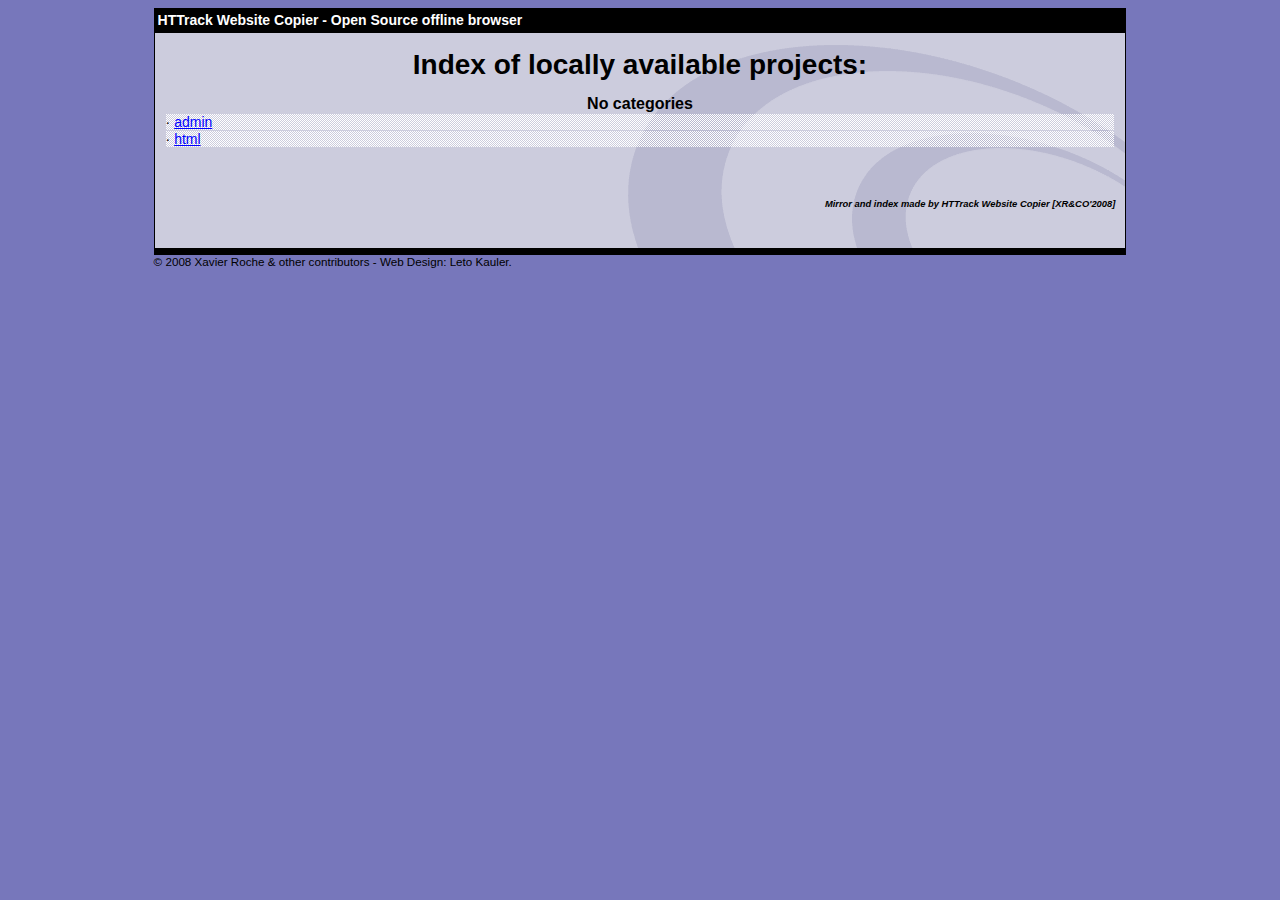
<file: index.html>
<html xmlns="http://www.w3.org/1999/xhtml" lang="en">

<head>
	<meta http-equiv="Content-Type" content="text/html; charset=utf-8" />
	<meta name="description" content="HTTrack is an easy-to-use website mirror utility. It allows you to download a World Wide website from the Internet to a local directory,building recursively all structures, getting html, images, and other files from the server to your computer. Links are rebuiltrelatively so that you can freely browse to the local site (works with any browser). You can mirror several sites together so that you can jump from one toanother. You can, also, update an existing mirror site, or resume an interrupted download. The robot is fully configurable, with an integrated help" />
	<meta name="keywords" content="httrack, HTTRACK, HTTrack, winhttrack, WINHTTRACK, WinHTTrack, offline browser, web mirror utility, aspirateur web, surf offline, web capture, www mirror utility, browse offline, local  site builder, website mirroring, aspirateur www, internet grabber, capture de site web, internet tool, hors connexion, unix, dos, windows 95, windows 98, solaris, ibm580, AIX 4.0, HTS, HTGet, web aspirator, web aspirateur, libre, GPL, GNU, free software" />
	<title>List of available projects - HTTrack Website Copier</title>
	<!-- Mirror and index made by HTTrack Website Copier/3.49-2 [XR&CO'2014] -->

	<style type="text/css">
	<!--

body {
	margin: 0;  padding: 0;  margin-bottom: 15px;  margin-top: 8px;
	background: #77b;
}
body, td {
	font: 14px "Trebuchet MS", Verdana, Arial, Helvetica, sans-serif;
	}

#subTitle {
	background: #000;  color: #fff;  padding: 4px;  font-weight: bold; 
	}

#siteNavigation a, #siteNavigation .current {
	font-weight: bold;  color: #448;
	}
#siteNavigation a:link    { text-decoration: none; }
#siteNavigation a:visited { text-decoration: none; }

#siteNavigation .current { background-color: #ccd; }

#siteNavigation a:hover   { text-decoration: none;  background-color: #fff;  color: #000; }
#siteNavigation a:active  { text-decoration: none;  background-color: #ccc; }


a:link    { text-decoration: underline;  color: #00f; }
a:visited { text-decoration: underline;  color: #000; }
a:hover   { text-decoration: underline;  color: #c00; }
a:active  { text-decoration: underline; }

#pageContent {
	clear: both;
	border-bottom: 6px solid #000;
	padding: 10px;  padding-top: 20px;
	line-height: 1.65em;
	background-image: url(backblue.gif);
	background-repeat: no-repeat;
	background-position: top right;
	}

#pageContent, #siteNavigation {
	background-color: #ccd;
	}


.imgLeft  { float: left;   margin-right: 10px;  margin-bottom: 10px; }
.imgRight { float: right;  margin-left: 10px;   margin-bottom: 10px; }

hr { height: 1px;  color: #000;  background-color: #000;  margin-bottom: 15px; }

h1 { margin: 0;  font-weight: bold;  font-size: 2em; }
h2 { margin: 0;  font-weight: bold;  font-size: 1.6em; }
h3 { margin: 0;  font-weight: bold;  font-size: 1.3em; }
h4 { margin: 0;  font-weight: bold;  font-size: 1.18em; }

.blak { background-color: #000; }
.hide { display: none; }
.tableWidth { min-width: 400px; }

.tblRegular       { border-collapse: collapse; }
.tblRegular td    { padding: 6px;  background-image: url(fade.gif);  border: 2px solid #99c; }
.tblHeaderColor, .tblHeaderColor td { background: #99c; }
.tblNoBorder td   { border: 0; }


// -->
</style>

</head>

<body>
<table width="76%" border="0" align="center" cellspacing="0" cellpadding="3" class="tableWidth">
	<tr>
	<td id="subTitle">HTTrack Website Copier - Open Source offline browser</td>
	</tr>
</table>
<table width="76%" border="0" align="center" cellspacing="0" cellpadding="0" class="tableWidth">
<tr class="blak">
<td>
	<table width="100%" border="0" align="center" cellspacing="1" cellpadding="0">
	<tr>
	<td colspan="6"> 
		<table width="100%" border="0" align="center" cellspacing="0" cellpadding="10">
		<tr> 
		<td id="pageContent"> 
<!-- ==================== End prologue ==================== -->


<h1 ALIGN=Center>Index of locally available projects:</H1>
  <table border="0" width="100%" cellspacing="1" cellpadding="0">
		<TH>
		<BR/>
			No categories
		</TH>
		<TR>
		  <TD BACKGROUND="fade.gif">
                    &middot; <A HREF="admin/index.html">admin</A>
   		  </TD>
		</TR>
		<TR>
		  <TD BACKGROUND="fade.gif">
                    &middot; <A HREF="html/index.html">html</A>
   		  </TD>
		</TR>
	</TABLE>
	<BR>
	<H6 ALIGN="RIGHT">
         <I>Mirror and index made by HTTrack Website Copier [XR&CO'2008]</I>
	</H6>
	<!-- Mirror and index made by HTTrack Website Copier/3.49-2 [XR&CO'2014] -->
	<!-- Thanks for using HTTrack Website Copier! -->

<!-- ==================== Start epilogue ==================== -->
		</td>
		</tr>
		</table>
	</td>
	</tr>
	</table>
</td>
</tr>
</table>

<table width="76%" border="0" align="center" valign="bottom" cellspacing="0" cellpadding="0">
	<tr>
	<td id="footer"><small>&copy; 2008 Xavier Roche & other contributors - Web Design: Leto Kauler.</small></td>
	</tr>
</table>

</body>

</html>
</file>
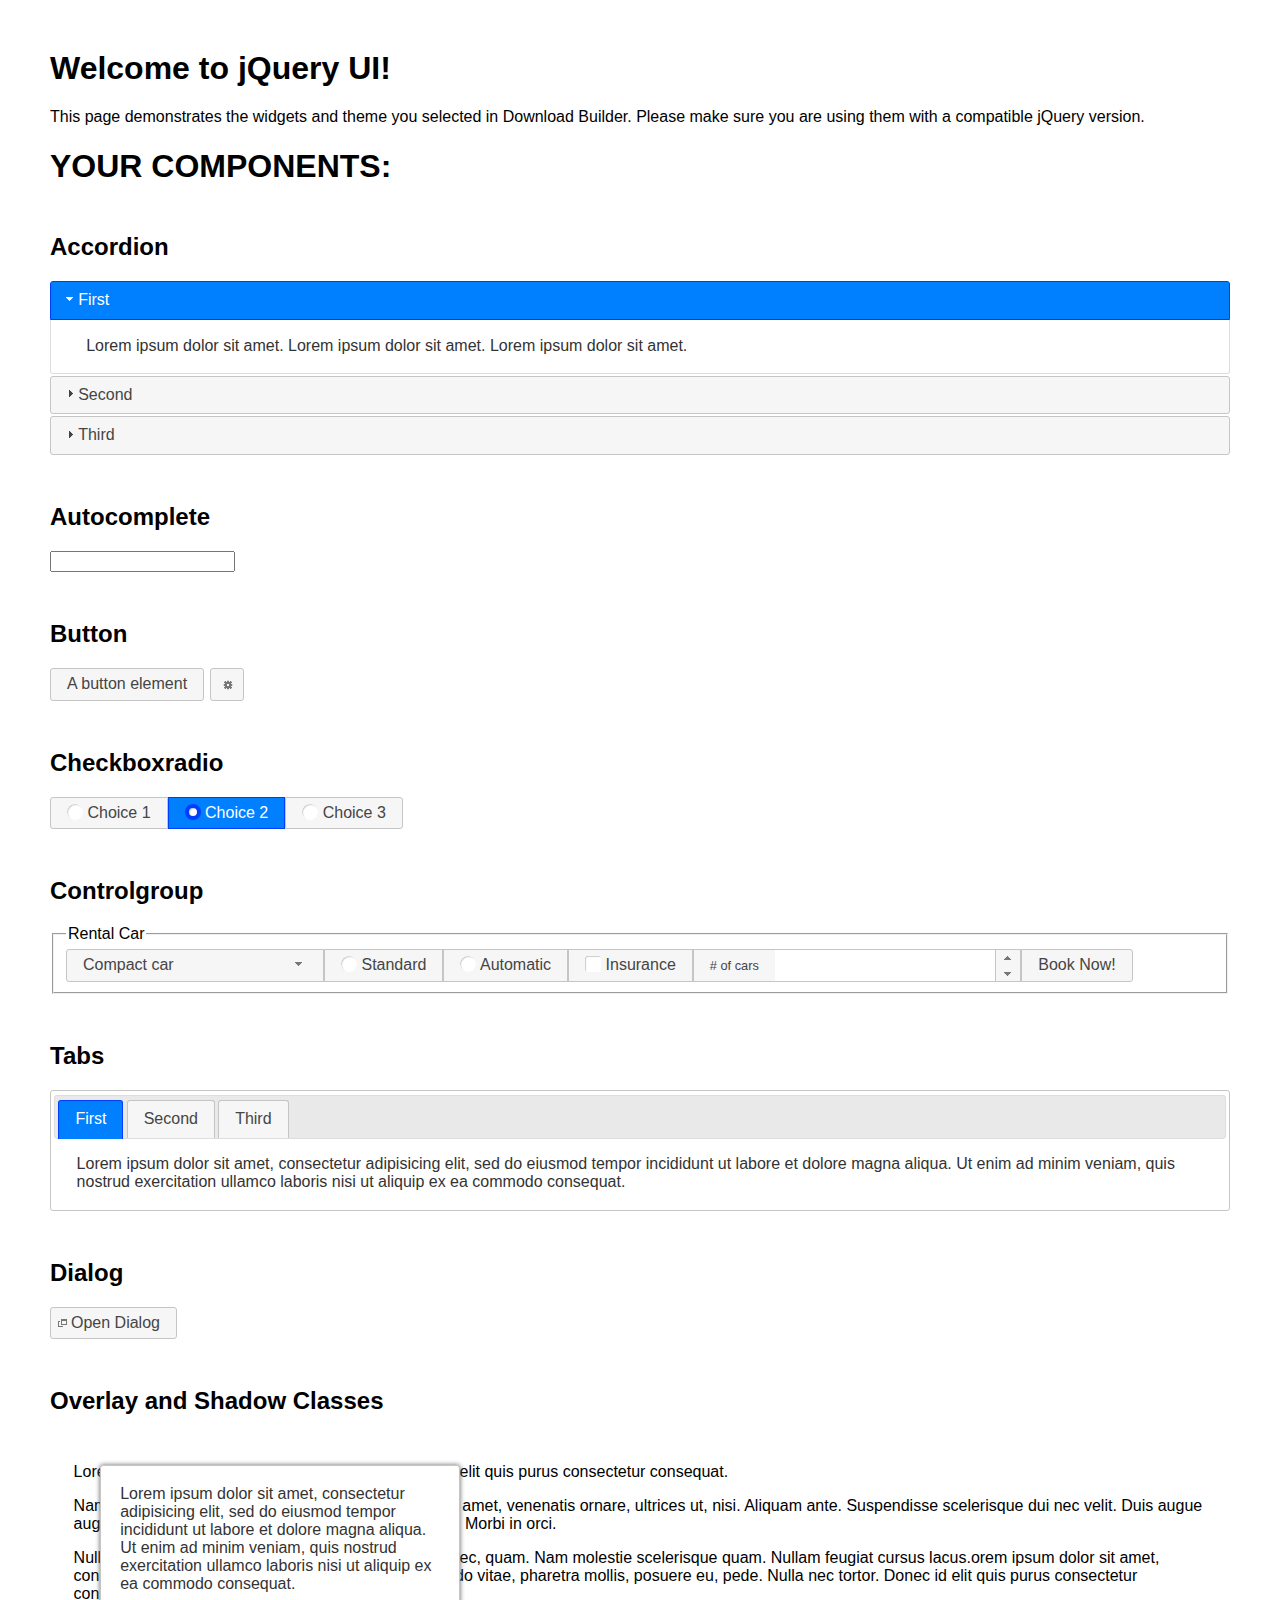
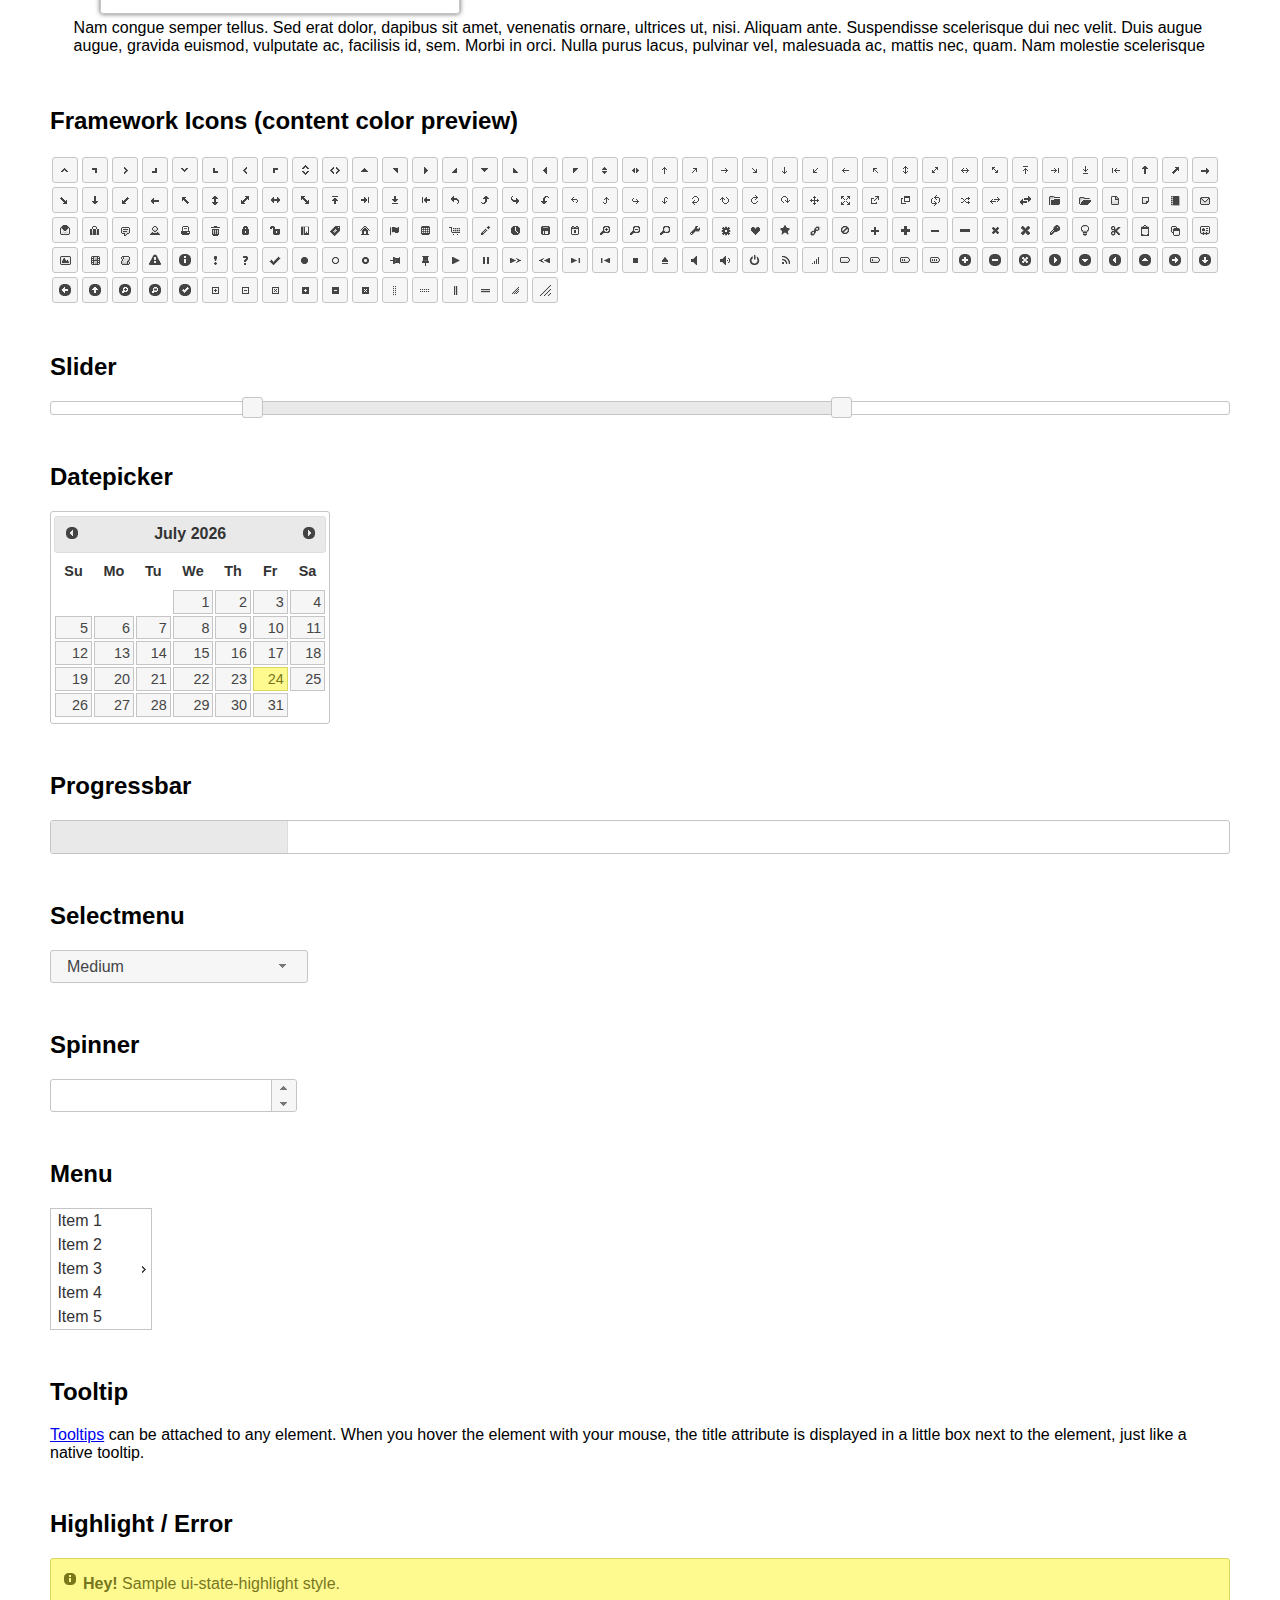
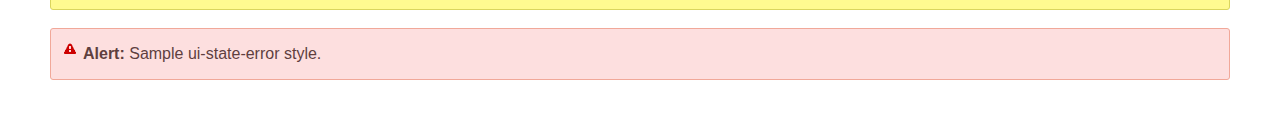
<file: vendor/jqueryui/index.html>
<!doctype html>
<html lang="us">
<head>
	<meta charset="utf-8">
	<title>jQuery UI Example Page</title>
	<link href="jquery-ui.css" rel="stylesheet">
	<style>
	body{
		font-family: "Trebuchet MS", sans-serif;
		margin: 50px;
	}
	.demoHeaders {
		margin-top: 2em;
	}
	#dialog-link {
		padding: .4em 1em .4em 20px;
		text-decoration: none;
		position: relative;
	}
	#dialog-link span.ui-icon {
		margin: 0 5px 0 0;
		position: absolute;
		left: .2em;
		top: 50%;
		margin-top: -8px;
	}
	#icons {
		margin: 0;
		padding: 0;
	}
	#icons li {
		margin: 2px;
		position: relative;
		padding: 4px 0;
		cursor: pointer;
		float: left;
		list-style: none;
	}
	#icons span.ui-icon {
		float: left;
		margin: 0 4px;
	}
	.fakewindowcontain .ui-widget-overlay {
		position: absolute;
	}
	select {
		width: 200px;
	}
	</style>
</head>
<body>

<h1>Welcome to jQuery UI!</h1>

<div class="ui-widget">
	<p>This page demonstrates the widgets and theme you selected in Download Builder. Please make sure you are using them with a compatible jQuery version.</p>
</div>

<h1>YOUR COMPONENTS:</h1>


<!-- Accordion -->
<h2 class="demoHeaders">Accordion</h2>
<div id="accordion">
	<h3>First</h3>
	<div>Lorem ipsum dolor sit amet. Lorem ipsum dolor sit amet. Lorem ipsum dolor sit amet.</div>
	<h3>Second</h3>
	<div>Phasellus mattis tincidunt nibh.</div>
	<h3>Third</h3>
	<div>Nam dui erat, auctor a, dignissim quis.</div>
</div>



<!-- Autocomplete -->
<h2 class="demoHeaders">Autocomplete</h2>
<div>
	<input id="autocomplete" title="type &quot;a&quot;">
</div>



<!-- Button -->
<h2 class="demoHeaders">Button</h2>
<button id="button">A button element</button>
<button id="button-icon">An icon-only button</button>



<!-- Checkboxradio -->
<h2 class="demoHeaders">Checkboxradio</h2>
<form style="margin-top: 1em;">
	<div id="radioset">
		<input type="radio" id="radio1" name="radio"><label for="radio1">Choice 1</label>
		<input type="radio" id="radio2" name="radio" checked="checked"><label for="radio2">Choice 2</label>
		<input type="radio" id="radio3" name="radio"><label for="radio3">Choice 3</label>
	</div>
</form>



<!-- Controlgroup -->
<h2 class="demoHeaders">Controlgroup</h2>
<fieldset>
	<legend>Rental Car</legend>
	<div id="controlgroup">
		<select id="car-type">
			<option>Compact car</option>
			<option>Midsize car</option>
			<option>Full size car</option>
			<option>SUV</option>
			<option>Luxury</option>
			<option>Truck</option>
			<option>Van</option>
		</select>
		<label for="transmission-standard">Standard</label>
		<input type="radio" name="transmission" id="transmission-standard">
		<label for="transmission-automatic">Automatic</label>
		<input type="radio" name="transmission" id="transmission-automatic">
		<label for="insurance">Insurance</label>
		<input type="checkbox" name="insurance" id="insurance">
		<label for="horizontal-spinner" class="ui-controlgroup-label"># of cars</label>
		<input id="horizontal-spinner" class="ui-spinner-input">
		<button>Book Now!</button>
	</div>
</fieldset>



<!-- Tabs -->
<h2 class="demoHeaders">Tabs</h2>
<div id="tabs">
	<ul>
		<li><a href="#tabs-1">First</a></li>
		<li><a href="#tabs-2">Second</a></li>
		<li><a href="#tabs-3">Third</a></li>
	</ul>
	<div id="tabs-1">Lorem ipsum dolor sit amet, consectetur adipisicing elit, sed do eiusmod tempor incididunt ut labore et dolore magna aliqua. Ut enim ad minim veniam, quis nostrud exercitation ullamco laboris nisi ut aliquip ex ea commodo consequat.</div>
	<div id="tabs-2">Phasellus mattis tincidunt nibh. Cras orci urna, blandit id, pretium vel, aliquet ornare, felis. Maecenas scelerisque sem non nisl. Fusce sed lorem in enim dictum bibendum.</div>
	<div id="tabs-3">Nam dui erat, auctor a, dignissim quis, sollicitudin eu, felis. Pellentesque nisi urna, interdum eget, sagittis et, consequat vestibulum, lacus. Mauris porttitor ullamcorper augue.</div>
</div>



<h2 class="demoHeaders">Dialog</h2>
<p>
	<button id="dialog-link" class="ui-button ui-corner-all ui-widget">
		<span class="ui-icon ui-icon-newwin"></span>Open Dialog
	</button>
</p>

<h2 class="demoHeaders">Overlay and Shadow Classes</h2>
<div style="position: relative; width: 96%; height: 200px; padding:1% 2%; overflow:hidden;" class="fakewindowcontain">
	<p>Lorem ipsum dolor sit amet,  Nulla nec tortor. Donec id elit quis purus consectetur consequat. </p><p>Nam congue semper tellus. Sed erat dolor, dapibus sit amet, venenatis ornare, ultrices ut, nisi. Aliquam ante. Suspendisse scelerisque dui nec velit. Duis augue augue, gravida euismod, vulputate ac, facilisis id, sem. Morbi in orci. </p><p>Nulla purus lacus, pulvinar vel, malesuada ac, mattis nec, quam. Nam molestie scelerisque quam. Nullam feugiat cursus lacus.orem ipsum dolor sit amet, consectetur adipiscing elit. Donec libero risus, commodo vitae, pharetra mollis, posuere eu, pede. Nulla nec tortor. Donec id elit quis purus consectetur consequat. </p><p>Nam congue semper tellus. Sed erat dolor, dapibus sit amet, venenatis ornare, ultrices ut, nisi. Aliquam ante. Suspendisse scelerisque dui nec velit. Duis augue augue, gravida euismod, vulputate ac, facilisis id, sem. Morbi in orci. Nulla purus lacus, pulvinar vel, malesuada ac, mattis nec, quam. Nam molestie scelerisque quam. </p><p>Nullam feugiat cursus lacus.orem ipsum dolor sit amet, consectetur adipiscing elit. Donec libero risus, commodo vitae, pharetra mollis, posuere eu, pede. Nulla nec tortor. Donec id elit quis purus consectetur consequat. Nam congue semper tellus. Sed erat dolor, dapibus sit amet, venenatis ornare, ultrices ut, nisi. Aliquam ante. </p><p>Suspendisse scelerisque dui nec velit. Duis augue augue, gravida euismod, vulputate ac, facilisis id, sem. Morbi in orci. Nulla purus lacus, pulvinar vel, malesuada ac, mattis nec, quam. Nam molestie scelerisque quam. Nullam feugiat cursus lacus.orem ipsum dolor sit amet, consectetur adipiscing elit. Donec libero risus, commodo vitae, pharetra mollis, posuere eu, pede. Nulla nec tortor. Donec id elit quis purus consectetur consequat. Nam congue semper tellus. Sed erat dolor, dapibus sit amet, venenatis ornare, ultrices ut, nisi. </p>

	<!-- ui-dialog -->
	<div class="ui-widget-overlay ui-front"></div>
	<div style="position: absolute; width: 320px; left: 50px; top: 30px; padding: 1.2em" class="ui-widget ui-front ui-widget-content ui-corner-all ui-widget-shadow">
		Lorem ipsum dolor sit amet, consectetur adipisicing elit, sed do eiusmod tempor incididunt ut labore et dolore magna aliqua. Ut enim ad minim veniam, quis nostrud exercitation ullamco laboris nisi ut aliquip ex ea commodo consequat.
	</div>

</div>

<!-- ui-dialog -->
<div id="dialog" title="Dialog Title">
	<p>Lorem ipsum dolor sit amet, consectetur adipisicing elit, sed do eiusmod tempor incididunt ut labore et dolore magna aliqua. Ut enim ad minim veniam, quis nostrud exercitation ullamco laboris nisi ut aliquip ex ea commodo consequat.</p>
</div>



<h2 class="demoHeaders">Framework Icons (content color preview)</h2>
<ul id="icons" class="ui-widget ui-helper-clearfix">
	<li class="ui-state-default ui-corner-all" title=".ui-icon-caret-1-n"><span class="ui-icon ui-icon-caret-1-n"></span></li>
	<li class="ui-state-default ui-corner-all" title=".ui-icon-caret-1-ne"><span class="ui-icon ui-icon-caret-1-ne"></span></li>
	<li class="ui-state-default ui-corner-all" title=".ui-icon-caret-1-e"><span class="ui-icon ui-icon-caret-1-e"></span></li>
	<li class="ui-state-default ui-corner-all" title=".ui-icon-caret-1-se"><span class="ui-icon ui-icon-caret-1-se"></span></li>
	<li class="ui-state-default ui-corner-all" title=".ui-icon-caret-1-s"><span class="ui-icon ui-icon-caret-1-s"></span></li>
	<li class="ui-state-default ui-corner-all" title=".ui-icon-caret-1-sw"><span class="ui-icon ui-icon-caret-1-sw"></span></li>
	<li class="ui-state-default ui-corner-all" title=".ui-icon-caret-1-w"><span class="ui-icon ui-icon-caret-1-w"></span></li>
	<li class="ui-state-default ui-corner-all" title=".ui-icon-caret-1-nw"><span class="ui-icon ui-icon-caret-1-nw"></span></li>
	<li class="ui-state-default ui-corner-all" title=".ui-icon-caret-2-n-s"><span class="ui-icon ui-icon-caret-2-n-s"></span></li>
	<li class="ui-state-default ui-corner-all" title=".ui-icon-caret-2-e-w"><span class="ui-icon ui-icon-caret-2-e-w"></span></li>
	<li class="ui-state-default ui-corner-all" title=".ui-icon-triangle-1-n"><span class="ui-icon ui-icon-triangle-1-n"></span></li>
	<li class="ui-state-default ui-corner-all" title=".ui-icon-triangle-1-ne"><span class="ui-icon ui-icon-triangle-1-ne"></span></li>
	<li class="ui-state-default ui-corner-all" title=".ui-icon-triangle-1-e"><span class="ui-icon ui-icon-triangle-1-e"></span></li>
	<li class="ui-state-default ui-corner-all" title=".ui-icon-triangle-1-se"><span class="ui-icon ui-icon-triangle-1-se"></span></li>
	<li class="ui-state-default ui-corner-all" title=".ui-icon-triangle-1-s"><span class="ui-icon ui-icon-triangle-1-s"></span></li>
	<li class="ui-state-default ui-corner-all" title=".ui-icon-triangle-1-sw"><span class="ui-icon ui-icon-triangle-1-sw"></span></li>
	<li class="ui-state-default ui-corner-all" title=".ui-icon-triangle-1-w"><span class="ui-icon ui-icon-triangle-1-w"></span></li>
	<li class="ui-state-default ui-corner-all" title=".ui-icon-triangle-1-nw"><span class="ui-icon ui-icon-triangle-1-nw"></span></li>
	<li class="ui-state-default ui-corner-all" title=".ui-icon-triangle-2-n-s"><span class="ui-icon ui-icon-triangle-2-n-s"></span></li>
	<li class="ui-state-default ui-corner-all" title=".ui-icon-triangle-2-e-w"><span class="ui-icon ui-icon-triangle-2-e-w"></span></li>
	<li class="ui-state-default ui-corner-all" title=".ui-icon-arrow-1-n"><span class="ui-icon ui-icon-arrow-1-n"></span></li>
	<li class="ui-state-default ui-corner-all" title=".ui-icon-arrow-1-ne"><span class="ui-icon ui-icon-arrow-1-ne"></span></li>
	<li class="ui-state-default ui-corner-all" title=".ui-icon-arrow-1-e"><span class="ui-icon ui-icon-arrow-1-e"></span></li>
	<li class="ui-state-default ui-corner-all" title=".ui-icon-arrow-1-se"><span class="ui-icon ui-icon-arrow-1-se"></span></li>
	<li class="ui-state-default ui-corner-all" title=".ui-icon-arrow-1-s"><span class="ui-icon ui-icon-arrow-1-s"></span></li>
	<li class="ui-state-default ui-corner-all" title=".ui-icon-arrow-1-sw"><span class="ui-icon ui-icon-arrow-1-sw"></span></li>
	<li class="ui-state-default ui-corner-all" title=".ui-icon-arrow-1-w"><span class="ui-icon ui-icon-arrow-1-w"></span></li>
	<li class="ui-state-default ui-corner-all" title=".ui-icon-arrow-1-nw"><span class="ui-icon ui-icon-arrow-1-nw"></span></li>
	<li class="ui-state-default ui-corner-all" title=".ui-icon-arrow-2-n-s"><span class="ui-icon ui-icon-arrow-2-n-s"></span></li>
	<li class="ui-state-default ui-corner-all" title=".ui-icon-arrow-2-ne-sw"><span class="ui-icon ui-icon-arrow-2-ne-sw"></span></li>
	<li class="ui-state-default ui-corner-all" title=".ui-icon-arrow-2-e-w"><span class="ui-icon ui-icon-arrow-2-e-w"></span></li>
	<li class="ui-state-default ui-corner-all" title=".ui-icon-arrow-2-se-nw"><span class="ui-icon ui-icon-arrow-2-se-nw"></span></li>
	<li class="ui-state-default ui-corner-all" title=".ui-icon-arrowstop-1-n"><span class="ui-icon ui-icon-arrowstop-1-n"></span></li>
	<li class="ui-state-default ui-corner-all" title=".ui-icon-arrowstop-1-e"><span class="ui-icon ui-icon-arrowstop-1-e"></span></li>
	<li class="ui-state-default ui-corner-all" title=".ui-icon-arrowstop-1-s"><span class="ui-icon ui-icon-arrowstop-1-s"></span></li>
	<li class="ui-state-default ui-corner-all" title=".ui-icon-arrowstop-1-w"><span class="ui-icon ui-icon-arrowstop-1-w"></span></li>
	<li class="ui-state-default ui-corner-all" title=".ui-icon-arrowthick-1-n"><span class="ui-icon ui-icon-arrowthick-1-n"></span></li>
	<li class="ui-state-default ui-corner-all" title=".ui-icon-arrowthick-1-ne"><span class="ui-icon ui-icon-arrowthick-1-ne"></span></li>
	<li class="ui-state-default ui-corner-all" title=".ui-icon-arrowthick-1-e"><span class="ui-icon ui-icon-arrowthick-1-e"></span></li>
	<li class="ui-state-default ui-corner-all" title=".ui-icon-arrowthick-1-se"><span class="ui-icon ui-icon-arrowthick-1-se"></span></li>
	<li class="ui-state-default ui-corner-all" title=".ui-icon-arrowthick-1-s"><span class="ui-icon ui-icon-arrowthick-1-s"></span></li>
	<li class="ui-state-default ui-corner-all" title=".ui-icon-arrowthick-1-sw"><span class="ui-icon ui-icon-arrowthick-1-sw"></span></li>
	<li class="ui-state-default ui-corner-all" title=".ui-icon-arrowthick-1-w"><span class="ui-icon ui-icon-arrowthick-1-w"></span></li>
	<li class="ui-state-default ui-corner-all" title=".ui-icon-arrowthick-1-nw"><span class="ui-icon ui-icon-arrowthick-1-nw"></span></li>
	<li class="ui-state-default ui-corner-all" title=".ui-icon-arrowthick-2-n-s"><span class="ui-icon ui-icon-arrowthick-2-n-s"></span></li>
	<li class="ui-state-default ui-corner-all" title=".ui-icon-arrowthick-2-ne-sw"><span class="ui-icon ui-icon-arrowthick-2-ne-sw"></span></li>
	<li class="ui-state-default ui-corner-all" title=".ui-icon-arrowthick-2-e-w"><span class="ui-icon ui-icon-arrowthick-2-e-w"></span></li>
	<li class="ui-state-default ui-corner-all" title=".ui-icon-arrowthick-2-se-nw"><span class="ui-icon ui-icon-arrowthick-2-se-nw"></span></li>
	<li class="ui-state-default ui-corner-all" title=".ui-icon-arrowthickstop-1-n"><span class="ui-icon ui-icon-arrowthickstop-1-n"></span></li>
	<li class="ui-state-default ui-corner-all" title=".ui-icon-arrowthickstop-1-e"><span class="ui-icon ui-icon-arrowthickstop-1-e"></span></li>
	<li class="ui-state-default ui-corner-all" title=".ui-icon-arrowthickstop-1-s"><span class="ui-icon ui-icon-arrowthickstop-1-s"></span></li>
	<li class="ui-state-default ui-corner-all" title=".ui-icon-arrowthickstop-1-w"><span class="ui-icon ui-icon-arrowthickstop-1-w"></span></li>
	<li class="ui-state-default ui-corner-all" title=".ui-icon-arrowreturnthick-1-w"><span class="ui-icon ui-icon-arrowreturnthick-1-w"></span></li>
	<li class="ui-state-default ui-corner-all" title=".ui-icon-arrowreturnthick-1-n"><span class="ui-icon ui-icon-arrowreturnthick-1-n"></span></li>
	<li class="ui-state-default ui-corner-all" title=".ui-icon-arrowreturnthick-1-e"><span class="ui-icon ui-icon-arrowreturnthick-1-e"></span></li>
	<li class="ui-state-default ui-corner-all" title=".ui-icon-arrowreturnthick-1-s"><span class="ui-icon ui-icon-arrowreturnthick-1-s"></span></li>
	<li class="ui-state-default ui-corner-all" title=".ui-icon-arrowreturn-1-w"><span class="ui-icon ui-icon-arrowreturn-1-w"></span></li>
	<li class="ui-state-default ui-corner-all" title=".ui-icon-arrowreturn-1-n"><span class="ui-icon ui-icon-arrowreturn-1-n"></span></li>
	<li class="ui-state-default ui-corner-all" title=".ui-icon-arrowreturn-1-e"><span class="ui-icon ui-icon-arrowreturn-1-e"></span></li>
	<li class="ui-state-default ui-corner-all" title=".ui-icon-arrowreturn-1-s"><span class="ui-icon ui-icon-arrowreturn-1-s"></span></li>
	<li class="ui-state-default ui-corner-all" title=".ui-icon-arrowrefresh-1-w"><span class="ui-icon ui-icon-arrowrefresh-1-w"></span></li>
	<li class="ui-state-default ui-corner-all" title=".ui-icon-arrowrefresh-1-n"><span class="ui-icon ui-icon-arrowrefresh-1-n"></span></li>
	<li class="ui-state-default ui-corner-all" title=".ui-icon-arrowrefresh-1-e"><span class="ui-icon ui-icon-arrowrefresh-1-e"></span></li>
	<li class="ui-state-default ui-corner-all" title=".ui-icon-arrowrefresh-1-s"><span class="ui-icon ui-icon-arrowrefresh-1-s"></span></li>
	<li class="ui-state-default ui-corner-all" title=".ui-icon-arrow-4"><span class="ui-icon ui-icon-arrow-4"></span></li>
	<li class="ui-state-default ui-corner-all" title=".ui-icon-arrow-4-diag"><span class="ui-icon ui-icon-arrow-4-diag"></span></li>
	<li class="ui-state-default ui-corner-all" title=".ui-icon-extlink"><span class="ui-icon ui-icon-extlink"></span></li>
	<li class="ui-state-default ui-corner-all" title=".ui-icon-newwin"><span class="ui-icon ui-icon-newwin"></span></li>
	<li class="ui-state-default ui-corner-all" title=".ui-icon-refresh"><span class="ui-icon ui-icon-refresh"></span></li>
	<li class="ui-state-default ui-corner-all" title=".ui-icon-shuffle"><span class="ui-icon ui-icon-shuffle"></span></li>
	<li class="ui-state-default ui-corner-all" title=".ui-icon-transfer-e-w"><span class="ui-icon ui-icon-transfer-e-w"></span></li>
	<li class="ui-state-default ui-corner-all" title=".ui-icon-transferthick-e-w"><span class="ui-icon ui-icon-transferthick-e-w"></span></li>
	<li class="ui-state-default ui-corner-all" title=".ui-icon-folder-collapsed"><span class="ui-icon ui-icon-folder-collapsed"></span></li>
	<li class="ui-state-default ui-corner-all" title=".ui-icon-folder-open"><span class="ui-icon ui-icon-folder-open"></span></li>
	<li class="ui-state-default ui-corner-all" title=".ui-icon-document"><span class="ui-icon ui-icon-document"></span></li>
	<li class="ui-state-default ui-corner-all" title=".ui-icon-document-b"><span class="ui-icon ui-icon-document-b"></span></li>
	<li class="ui-state-default ui-corner-all" title=".ui-icon-note"><span class="ui-icon ui-icon-note"></span></li>
	<li class="ui-state-default ui-corner-all" title=".ui-icon-mail-closed"><span class="ui-icon ui-icon-mail-closed"></span></li>
	<li class="ui-state-default ui-corner-all" title=".ui-icon-mail-open"><span class="ui-icon ui-icon-mail-open"></span></li>
	<li class="ui-state-default ui-corner-all" title=".ui-icon-suitcase"><span class="ui-icon ui-icon-suitcase"></span></li>
	<li class="ui-state-default ui-corner-all" title=".ui-icon-comment"><span class="ui-icon ui-icon-comment"></span></li>
	<li class="ui-state-default ui-corner-all" title=".ui-icon-person"><span class="ui-icon ui-icon-person"></span></li>
	<li class="ui-state-default ui-corner-all" title=".ui-icon-print"><span class="ui-icon ui-icon-print"></span></li>
	<li class="ui-state-default ui-corner-all" title=".ui-icon-trash"><span class="ui-icon ui-icon-trash"></span></li>
	<li class="ui-state-default ui-corner-all" title=".ui-icon-locked"><span class="ui-icon ui-icon-locked"></span></li>
	<li class="ui-state-default ui-corner-all" title=".ui-icon-unlocked"><span class="ui-icon ui-icon-unlocked"></span></li>
	<li class="ui-state-default ui-corner-all" title=".ui-icon-bookmark"><span class="ui-icon ui-icon-bookmark"></span></li>
	<li class="ui-state-default ui-corner-all" title=".ui-icon-tag"><span class="ui-icon ui-icon-tag"></span></li>
	<li class="ui-state-default ui-corner-all" title=".ui-icon-home"><span class="ui-icon ui-icon-home"></span></li>
	<li class="ui-state-default ui-corner-all" title=".ui-icon-flag"><span class="ui-icon ui-icon-flag"></span></li>
	<li class="ui-state-default ui-corner-all" title=".ui-icon-calculator"><span class="ui-icon ui-icon-calculator"></span></li>
	<li class="ui-state-default ui-corner-all" title=".ui-icon-cart"><span class="ui-icon ui-icon-cart"></span></li>
	<li class="ui-state-default ui-corner-all" title=".ui-icon-pencil"><span class="ui-icon ui-icon-pencil"></span></li>
	<li class="ui-state-default ui-corner-all" title=".ui-icon-clock"><span class="ui-icon ui-icon-clock"></span></li>
	<li class="ui-state-default ui-corner-all" title=".ui-icon-disk"><span class="ui-icon ui-icon-disk"></span></li>
	<li class="ui-state-default ui-corner-all" title=".ui-icon-calendar"><span class="ui-icon ui-icon-calendar"></span></li>
	<li class="ui-state-default ui-corner-all" title=".ui-icon-zoomin"><span class="ui-icon ui-icon-zoomin"></span></li>
	<li class="ui-state-default ui-corner-all" title=".ui-icon-zoomout"><span class="ui-icon ui-icon-zoomout"></span></li>
	<li class="ui-state-default ui-corner-all" title=".ui-icon-search"><span class="ui-icon ui-icon-search"></span></li>
	<li class="ui-state-default ui-corner-all" title=".ui-icon-wrench"><span class="ui-icon ui-icon-wrench"></span></li>
	<li class="ui-state-default ui-corner-all" title=".ui-icon-gear"><span class="ui-icon ui-icon-gear"></span></li>
	<li class="ui-state-default ui-corner-all" title=".ui-icon-heart"><span class="ui-icon ui-icon-heart"></span></li>
	<li class="ui-state-default ui-corner-all" title=".ui-icon-star"><span class="ui-icon ui-icon-star"></span></li>
	<li class="ui-state-default ui-corner-all" title=".ui-icon-link"><span class="ui-icon ui-icon-link"></span></li>
	<li class="ui-state-default ui-corner-all" title=".ui-icon-cancel"><span class="ui-icon ui-icon-cancel"></span></li>
	<li class="ui-state-default ui-corner-all" title=".ui-icon-plus"><span class="ui-icon ui-icon-plus"></span></li>
	<li class="ui-state-default ui-corner-all" title=".ui-icon-plusthick"><span class="ui-icon ui-icon-plusthick"></span></li>
	<li class="ui-state-default ui-corner-all" title=".ui-icon-minus"><span class="ui-icon ui-icon-minus"></span></li>
	<li class="ui-state-default ui-corner-all" title=".ui-icon-minusthick"><span class="ui-icon ui-icon-minusthick"></span></li>
	<li class="ui-state-default ui-corner-all" title=".ui-icon-close"><span class="ui-icon ui-icon-close"></span></li>
	<li class="ui-state-default ui-corner-all" title=".ui-icon-closethick"><span class="ui-icon ui-icon-closethick"></span></li>
	<li class="ui-state-default ui-corner-all" title=".ui-icon-key"><span class="ui-icon ui-icon-key"></span></li>
	<li class="ui-state-default ui-corner-all" title=".ui-icon-lightbulb"><span class="ui-icon ui-icon-lightbulb"></span></li>
	<li class="ui-state-default ui-corner-all" title=".ui-icon-scissors"><span class="ui-icon ui-icon-scissors"></span></li>
	<li class="ui-state-default ui-corner-all" title=".ui-icon-clipboard"><span class="ui-icon ui-icon-clipboard"></span></li>
	<li class="ui-state-default ui-corner-all" title=".ui-icon-copy"><span class="ui-icon ui-icon-copy"></span></li>
	<li class="ui-state-default ui-corner-all" title=".ui-icon-contact"><span class="ui-icon ui-icon-contact"></span></li>
	<li class="ui-state-default ui-corner-all" title=".ui-icon-image"><span class="ui-icon ui-icon-image"></span></li>
	<li class="ui-state-default ui-corner-all" title=".ui-icon-video"><span class="ui-icon ui-icon-video"></span></li>
	<li class="ui-state-default ui-corner-all" title=".ui-icon-script"><span class="ui-icon ui-icon-script"></span></li>
	<li class="ui-state-default ui-corner-all" title=".ui-icon-alert"><span class="ui-icon ui-icon-alert"></span></li>
	<li class="ui-state-default ui-corner-all" title=".ui-icon-info"><span class="ui-icon ui-icon-info"></span></li>
	<li class="ui-state-default ui-corner-all" title=".ui-icon-notice"><span class="ui-icon ui-icon-notice"></span></li>
	<li class="ui-state-default ui-corner-all" title=".ui-icon-help"><span class="ui-icon ui-icon-help"></span></li>
	<li class="ui-state-default ui-corner-all" title=".ui-icon-check"><span class="ui-icon ui-icon-check"></span></li>
	<li class="ui-state-default ui-corner-all" title=".ui-icon-bullet"><span class="ui-icon ui-icon-bullet"></span></li>
	<li class="ui-state-default ui-corner-all" title=".ui-icon-radio-off"><span class="ui-icon ui-icon-radio-off"></span></li>
	<li class="ui-state-default ui-corner-all" title=".ui-icon-radio-on"><span class="ui-icon ui-icon-radio-on"></span></li>
	<li class="ui-state-default ui-corner-all" title=".ui-icon-pin-w"><span class="ui-icon ui-icon-pin-w"></span></li>
	<li class="ui-state-default ui-corner-all" title=".ui-icon-pin-s"><span class="ui-icon ui-icon-pin-s"></span></li>
	<li class="ui-state-default ui-corner-all" title=".ui-icon-play"><span class="ui-icon ui-icon-play"></span></li>
	<li class="ui-state-default ui-corner-all" title=".ui-icon-pause"><span class="ui-icon ui-icon-pause"></span></li>
	<li class="ui-state-default ui-corner-all" title=".ui-icon-seek-next"><span class="ui-icon ui-icon-seek-next"></span></li>
	<li class="ui-state-default ui-corner-all" title=".ui-icon-seek-prev"><span class="ui-icon ui-icon-seek-prev"></span></li>
	<li class="ui-state-default ui-corner-all" title=".ui-icon-seek-end"><span class="ui-icon ui-icon-seek-end"></span></li>
	<li class="ui-state-default ui-corner-all" title=".ui-icon-seek-first"><span class="ui-icon ui-icon-seek-first"></span></li>
	<li class="ui-state-default ui-corner-all" title=".ui-icon-stop"><span class="ui-icon ui-icon-stop"></span></li>
	<li class="ui-state-default ui-corner-all" title=".ui-icon-eject"><span class="ui-icon ui-icon-eject"></span></li>
	<li class="ui-state-default ui-corner-all" title=".ui-icon-volume-off"><span class="ui-icon ui-icon-volume-off"></span></li>
	<li class="ui-state-default ui-corner-all" title=".ui-icon-volume-on"><span class="ui-icon ui-icon-volume-on"></span></li>
	<li class="ui-state-default ui-corner-all" title=".ui-icon-power"><span class="ui-icon ui-icon-power"></span></li>
	<li class="ui-state-default ui-corner-all" title=".ui-icon-signal-diag"><span class="ui-icon ui-icon-signal-diag"></span></li>
	<li class="ui-state-default ui-corner-all" title=".ui-icon-signal"><span class="ui-icon ui-icon-signal"></span></li>
	<li class="ui-state-default ui-corner-all" title=".ui-icon-battery-0"><span class="ui-icon ui-icon-battery-0"></span></li>
	<li class="ui-state-default ui-corner-all" title=".ui-icon-battery-1"><span class="ui-icon ui-icon-battery-1"></span></li>
	<li class="ui-state-default ui-corner-all" title=".ui-icon-battery-2"><span class="ui-icon ui-icon-battery-2"></span></li>
	<li class="ui-state-default ui-corner-all" title=".ui-icon-battery-3"><span class="ui-icon ui-icon-battery-3"></span></li>
	<li class="ui-state-default ui-corner-all" title=".ui-icon-circle-plus"><span class="ui-icon ui-icon-circle-plus"></span></li>
	<li class="ui-state-default ui-corner-all" title=".ui-icon-circle-minus"><span class="ui-icon ui-icon-circle-minus"></span></li>
	<li class="ui-state-default ui-corner-all" title=".ui-icon-circle-close"><span class="ui-icon ui-icon-circle-close"></span></li>
	<li class="ui-state-default ui-corner-all" title=".ui-icon-circle-triangle-e"><span class="ui-icon ui-icon-circle-triangle-e"></span></li>
	<li class="ui-state-default ui-corner-all" title=".ui-icon-circle-triangle-s"><span class="ui-icon ui-icon-circle-triangle-s"></span></li>
	<li class="ui-state-default ui-corner-all" title=".ui-icon-circle-triangle-w"><span class="ui-icon ui-icon-circle-triangle-w"></span></li>
	<li class="ui-state-default ui-corner-all" title=".ui-icon-circle-triangle-n"><span class="ui-icon ui-icon-circle-triangle-n"></span></li>
	<li class="ui-state-default ui-corner-all" title=".ui-icon-circle-arrow-e"><span class="ui-icon ui-icon-circle-arrow-e"></span></li>
	<li class="ui-state-default ui-corner-all" title=".ui-icon-circle-arrow-s"><span class="ui-icon ui-icon-circle-arrow-s"></span></li>
	<li class="ui-state-default ui-corner-all" title=".ui-icon-circle-arrow-w"><span class="ui-icon ui-icon-circle-arrow-w"></span></li>
	<li class="ui-state-default ui-corner-all" title=".ui-icon-circle-arrow-n"><span class="ui-icon ui-icon-circle-arrow-n"></span></li>
	<li class="ui-state-default ui-corner-all" title=".ui-icon-circle-zoomin"><span class="ui-icon ui-icon-circle-zoomin"></span></li>
	<li class="ui-state-default ui-corner-all" title=".ui-icon-circle-zoomout"><span class="ui-icon ui-icon-circle-zoomout"></span></li>
	<li class="ui-state-default ui-corner-all" title=".ui-icon-circle-check"><span class="ui-icon ui-icon-circle-check"></span></li>
	<li class="ui-state-default ui-corner-all" title=".ui-icon-circlesmall-plus"><span class="ui-icon ui-icon-circlesmall-plus"></span></li>
	<li class="ui-state-default ui-corner-all" title=".ui-icon-circlesmall-minus"><span class="ui-icon ui-icon-circlesmall-minus"></span></li>
	<li class="ui-state-default ui-corner-all" title=".ui-icon-circlesmall-close"><span class="ui-icon ui-icon-circlesmall-close"></span></li>
	<li class="ui-state-default ui-corner-all" title=".ui-icon-squaresmall-plus"><span class="ui-icon ui-icon-squaresmall-plus"></span></li>
	<li class="ui-state-default ui-corner-all" title=".ui-icon-squaresmall-minus"><span class="ui-icon ui-icon-squaresmall-minus"></span></li>
	<li class="ui-state-default ui-corner-all" title=".ui-icon-squaresmall-close"><span class="ui-icon ui-icon-squaresmall-close"></span></li>
	<li class="ui-state-default ui-corner-all" title=".ui-icon-grip-dotted-vertical"><span class="ui-icon ui-icon-grip-dotted-vertical"></span></li>
	<li class="ui-state-default ui-corner-all" title=".ui-icon-grip-dotted-horizontal"><span class="ui-icon ui-icon-grip-dotted-horizontal"></span></li>
	<li class="ui-state-default ui-corner-all" title=".ui-icon-grip-solid-vertical"><span class="ui-icon ui-icon-grip-solid-vertical"></span></li>
	<li class="ui-state-default ui-corner-all" title=".ui-icon-grip-solid-horizontal"><span class="ui-icon ui-icon-grip-solid-horizontal"></span></li>
	<li class="ui-state-default ui-corner-all" title=".ui-icon-gripsmall-diagonal-se"><span class="ui-icon ui-icon-gripsmall-diagonal-se"></span></li>
	<li class="ui-state-default ui-corner-all" title=".ui-icon-grip-diagonal-se"><span class="ui-icon ui-icon-grip-diagonal-se"></span></li>
</ul>


<!-- Slider -->
<h2 class="demoHeaders">Slider</h2>
<div id="slider"></div>



<!-- Datepicker -->
<h2 class="demoHeaders">Datepicker</h2>
<div id="datepicker"></div>



<!-- Progressbar -->
<h2 class="demoHeaders">Progressbar</h2>
<div id="progressbar"></div>



<!-- Progressbar -->
<h2 class="demoHeaders">Selectmenu</h2>
<select id="selectmenu">
	<option>Slower</option>
	<option>Slow</option>
	<option selected="selected">Medium</option>
	<option>Fast</option>
	<option>Faster</option>
</select>



<!-- Spinner -->
<h2 class="demoHeaders">Spinner</h2>
<input id="spinner">



<!-- Menu -->
<h2 class="demoHeaders">Menu</h2>
<ul style="width:100px;" id="menu">
	<li><div>Item 1</div></li>
	<li><div>Item 2</div></li>
	<li><div>Item 3</div>
		<ul>
			<li><div>Item 3-1</div></li>
			<li><div>Item 3-2</div></li>
			<li><div>Item 3-3</div></li>
			<li><div>Item 3-4</div></li>
			<li><div>Item 3-5</div></li>
		</ul>
	</li>
	<li><div>Item 4</div></li>
	<li><div>Item 5</div></li>
</ul>



<!-- Tooltip -->
<h2 class="demoHeaders">Tooltip</h2>
<p id="tooltip">
	<a href="#" title="That&apos;s what this widget is">Tooltips</a> can be attached to any element. When you hover
the element with your mouse, the title attribute is displayed in a little box next to the element, just like a native tooltip.
</p>


<!-- Highlight / Error -->
<h2 class="demoHeaders">Highlight / Error</h2>
<div class="ui-widget">
	<div class="ui-state-highlight ui-corner-all" style="margin-top: 20px; padding: 0 .7em;">
		<p><span class="ui-icon ui-icon-info" style="float: left; margin-right: .3em;"></span>
		<strong>Hey!</strong> Sample ui-state-highlight style.</p>
	</div>
</div>
<br>
<div class="ui-widget">
	<div class="ui-state-error ui-corner-all" style="padding: 0 .7em;">
		<p><span class="ui-icon ui-icon-alert" style="float: left; margin-right: .3em;"></span>
		<strong>Alert:</strong> Sample ui-state-error style.</p>
	</div>
</div>

<script src="external/jquery/jquery.js"></script>
<script src="jquery-ui.js"></script>
<script>

$( "#accordion" ).accordion();



var availableTags = [
	"ActionScript",
	"AppleScript",
	"Asp",
	"BASIC",
	"C",
	"C++",
	"Clojure",
	"COBOL",
	"ColdFusion",
	"Erlang",
	"Fortran",
	"Groovy",
	"Haskell",
	"Java",
	"JavaScript",
	"Lisp",
	"Perl",
	"PHP",
	"Python",
	"Ruby",
	"Scala",
	"Scheme"
];
$( "#autocomplete" ).autocomplete({
	source: availableTags
});



$( "#button" ).button();
$( "#button-icon" ).button({
	icon: "ui-icon-gear",
	showLabel: false
});



$( "#radioset" ).buttonset();



$( "#controlgroup" ).controlgroup();



$( "#tabs" ).tabs();



$( "#dialog" ).dialog({
	autoOpen: false,
	width: 400,
	buttons: [
		{
			text: "Ok",
			click: function() {
				$( this ).dialog( "close" );
			}
		},
		{
			text: "Cancel",
			click: function() {
				$( this ).dialog( "close" );
			}
		}
	]
});

// Link to open the dialog
$( "#dialog-link" ).click(function( event ) {
	$( "#dialog" ).dialog( "open" );
	event.preventDefault();
});



$( "#datepicker" ).datepicker({
	inline: true
});



$( "#slider" ).slider({
	range: true,
	values: [ 17, 67 ]
});



$( "#progressbar" ).progressbar({
	value: 20
});



$( "#spinner" ).spinner();



$( "#menu" ).menu();



$( "#tooltip" ).tooltip();



$( "#selectmenu" ).selectmenu();


// Hover states on the static widgets
$( "#dialog-link, #icons li" ).hover(
	function() {
		$( this ).addClass( "ui-state-hover" );
	},
	function() {
		$( this ).removeClass( "ui-state-hover" );
	}
);
</script>
</body>
</html>
</file>
